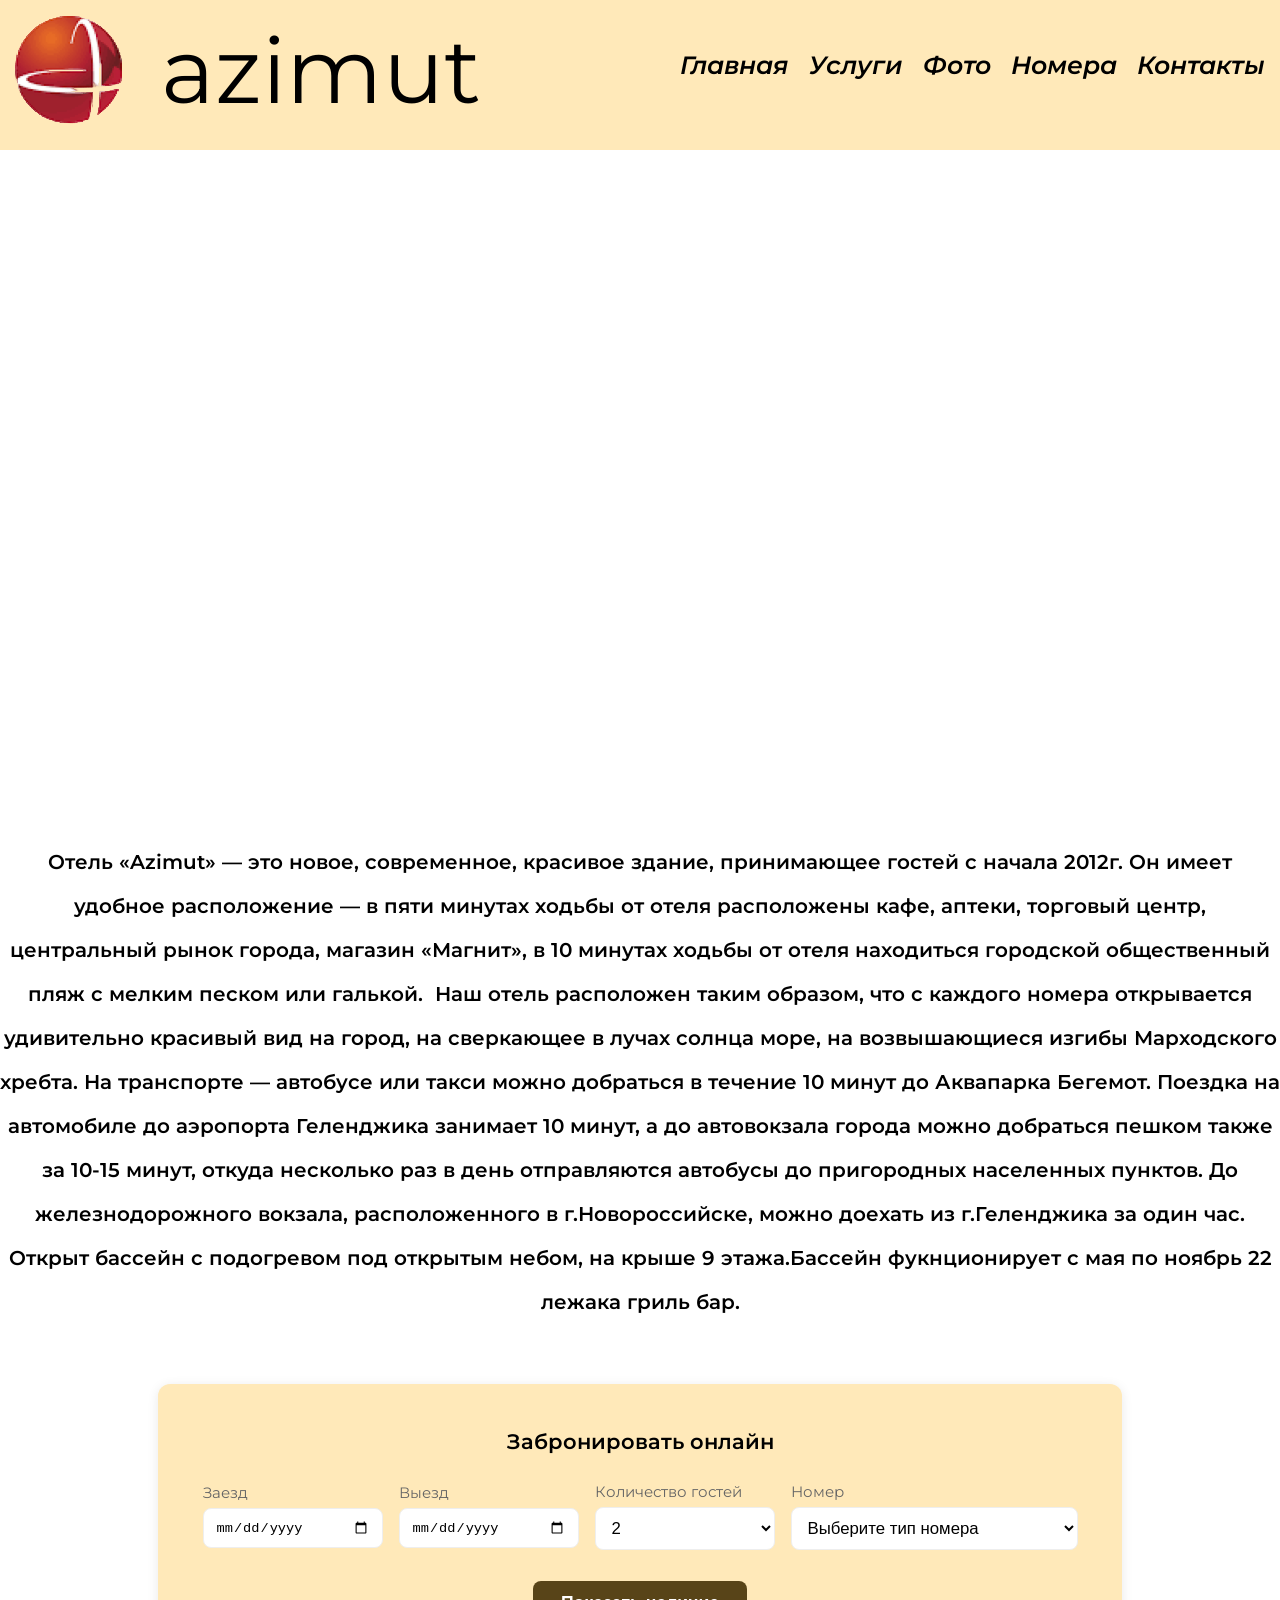
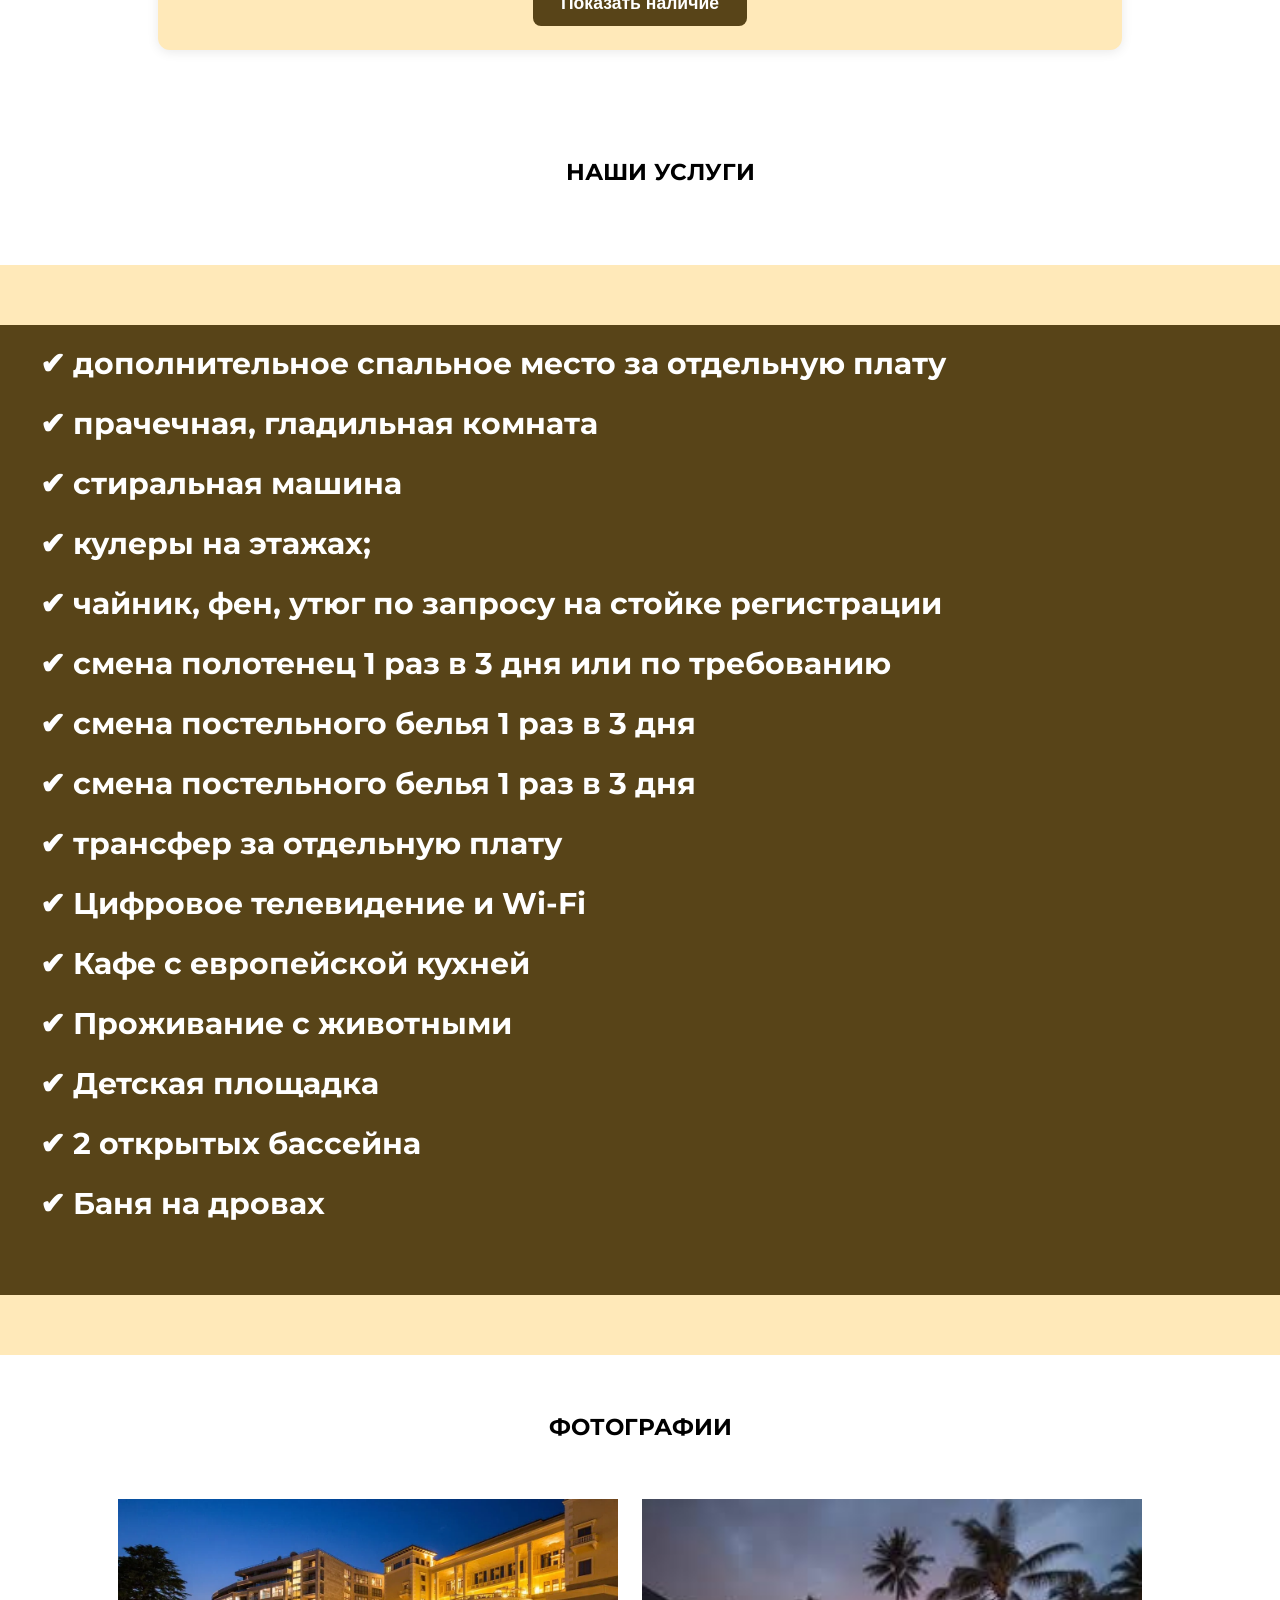
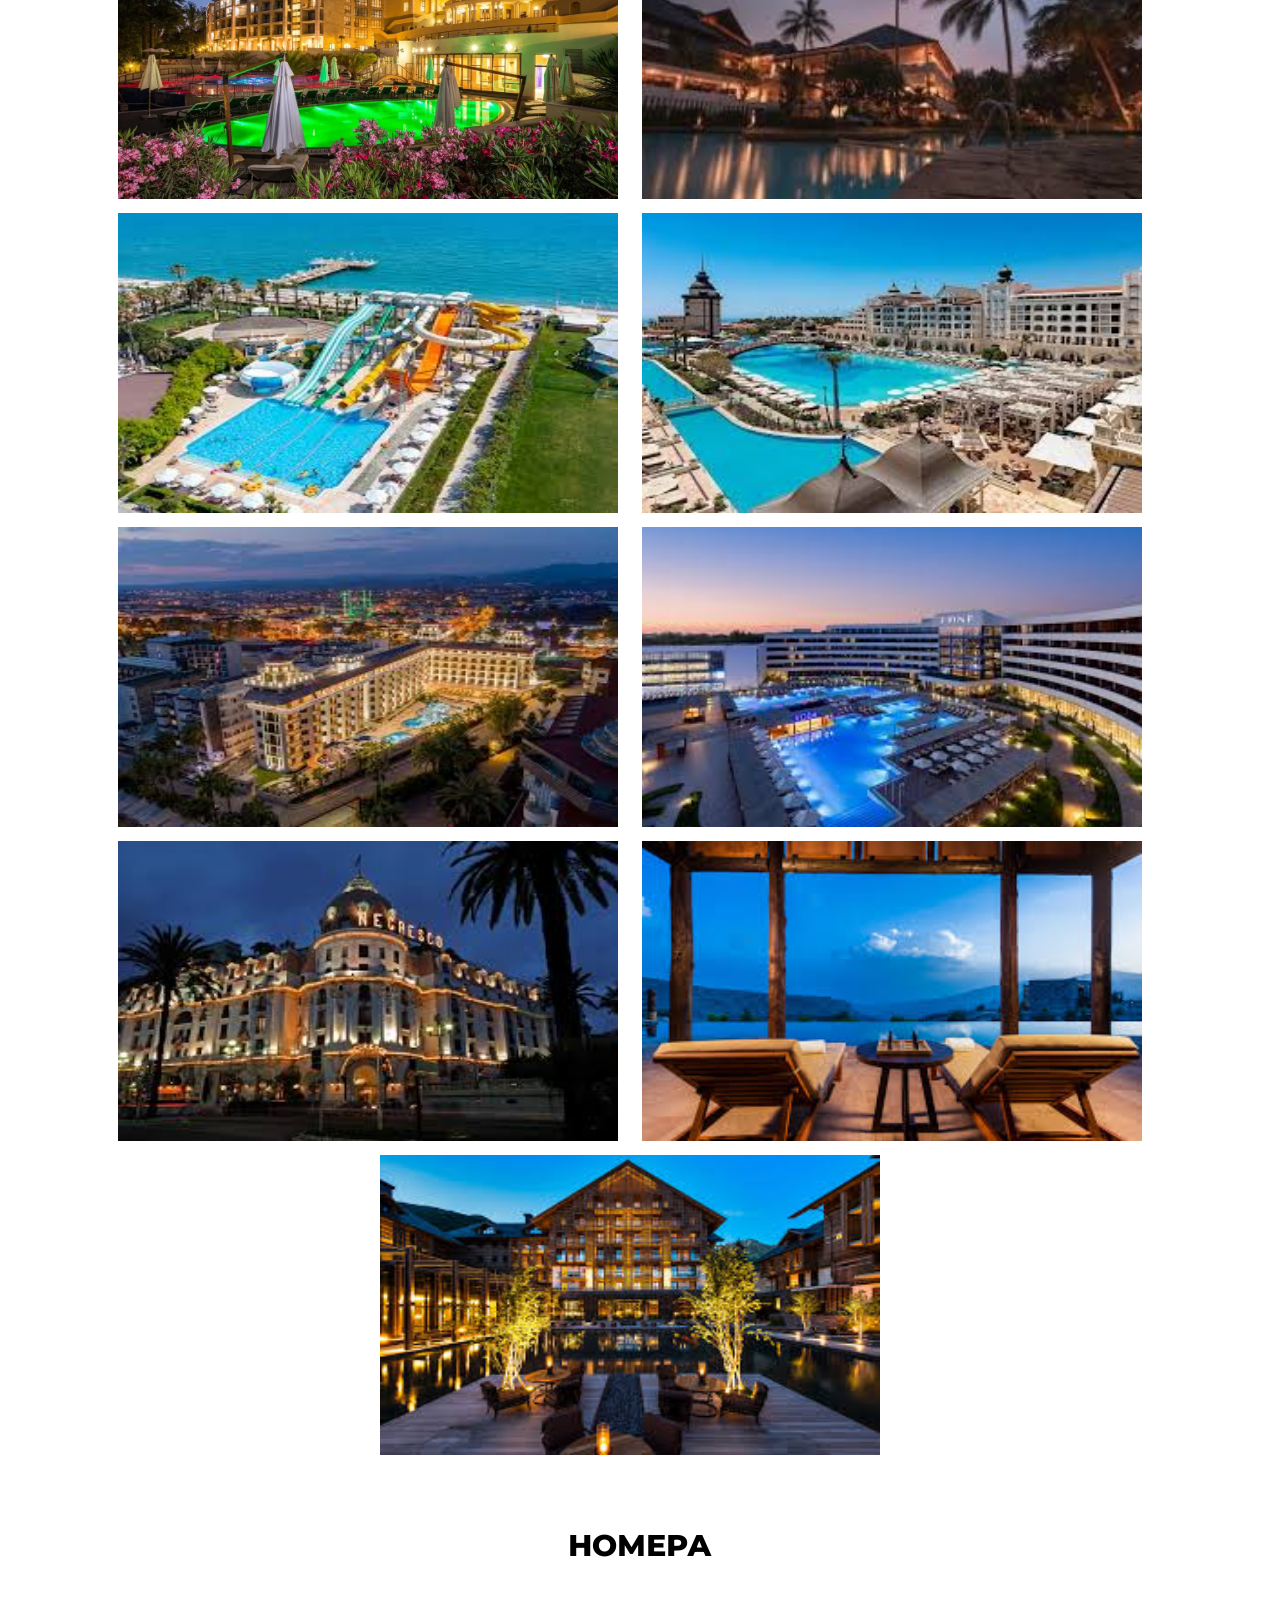
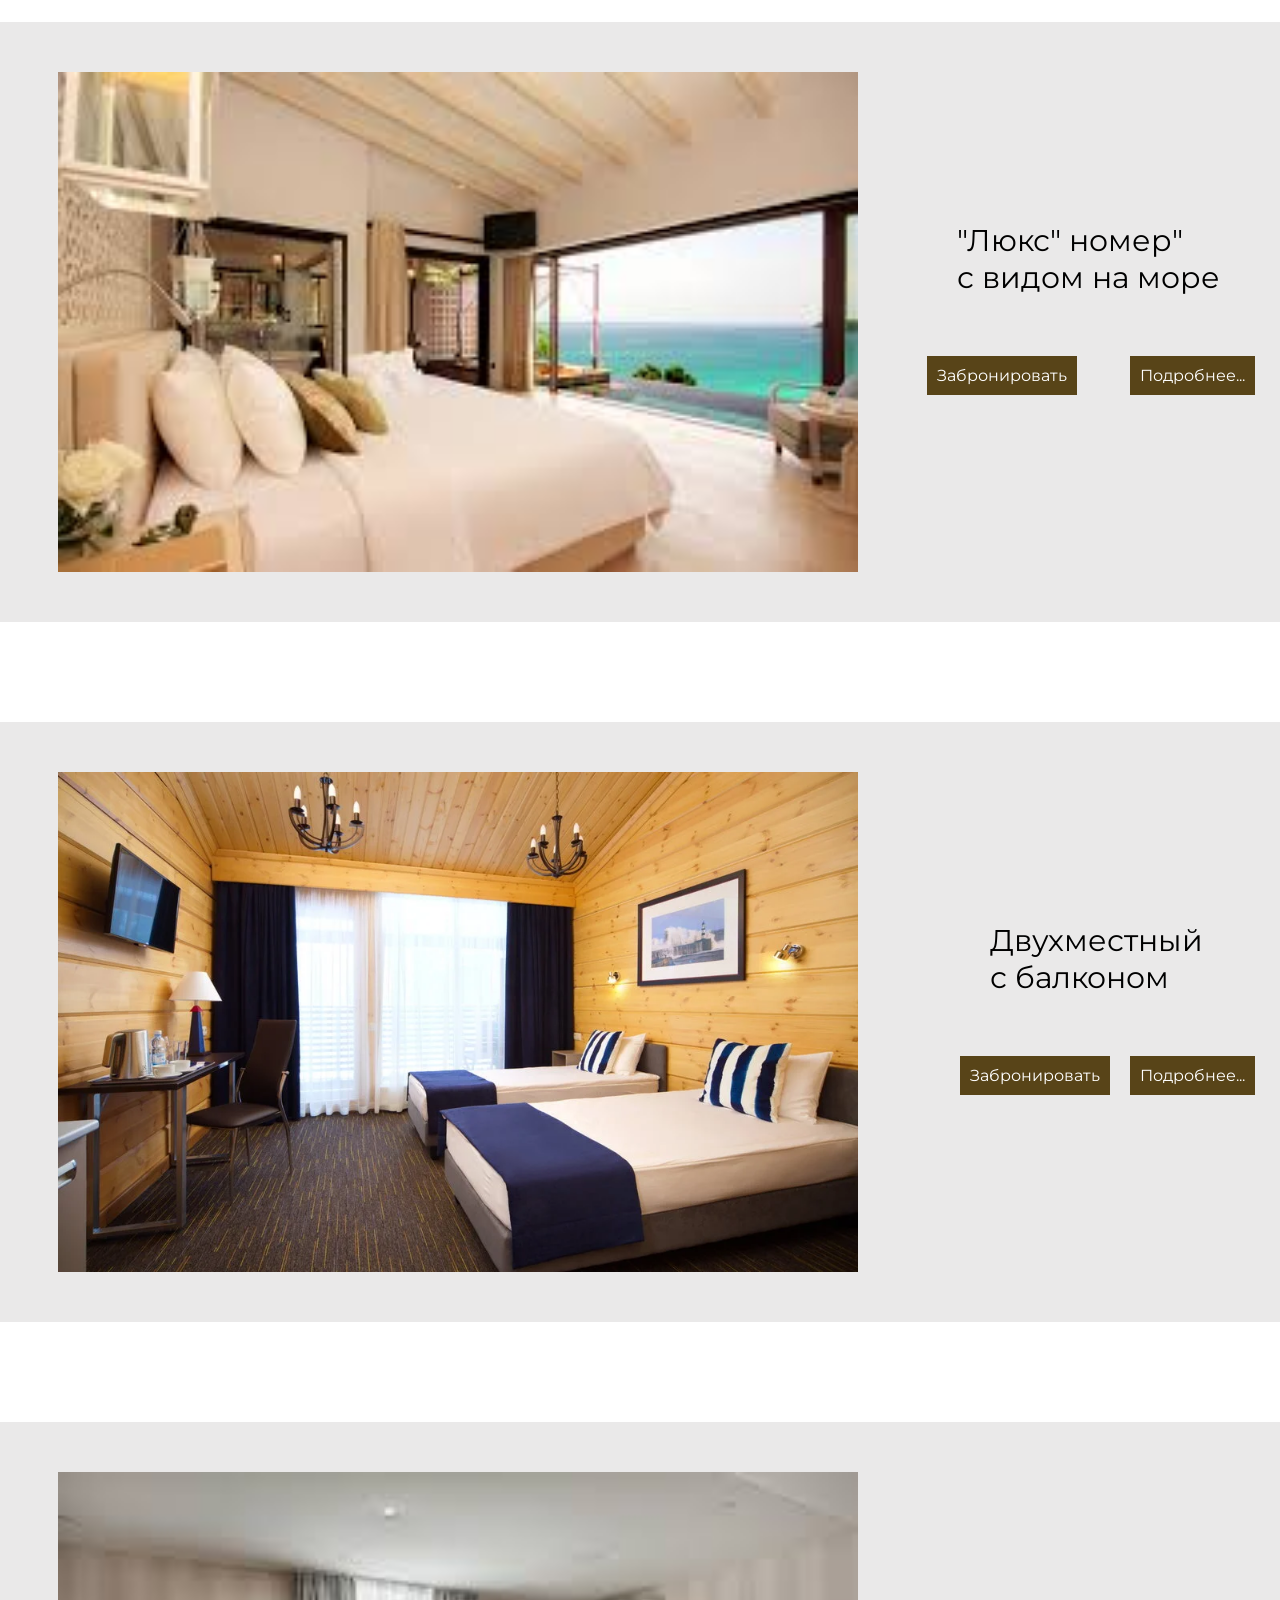
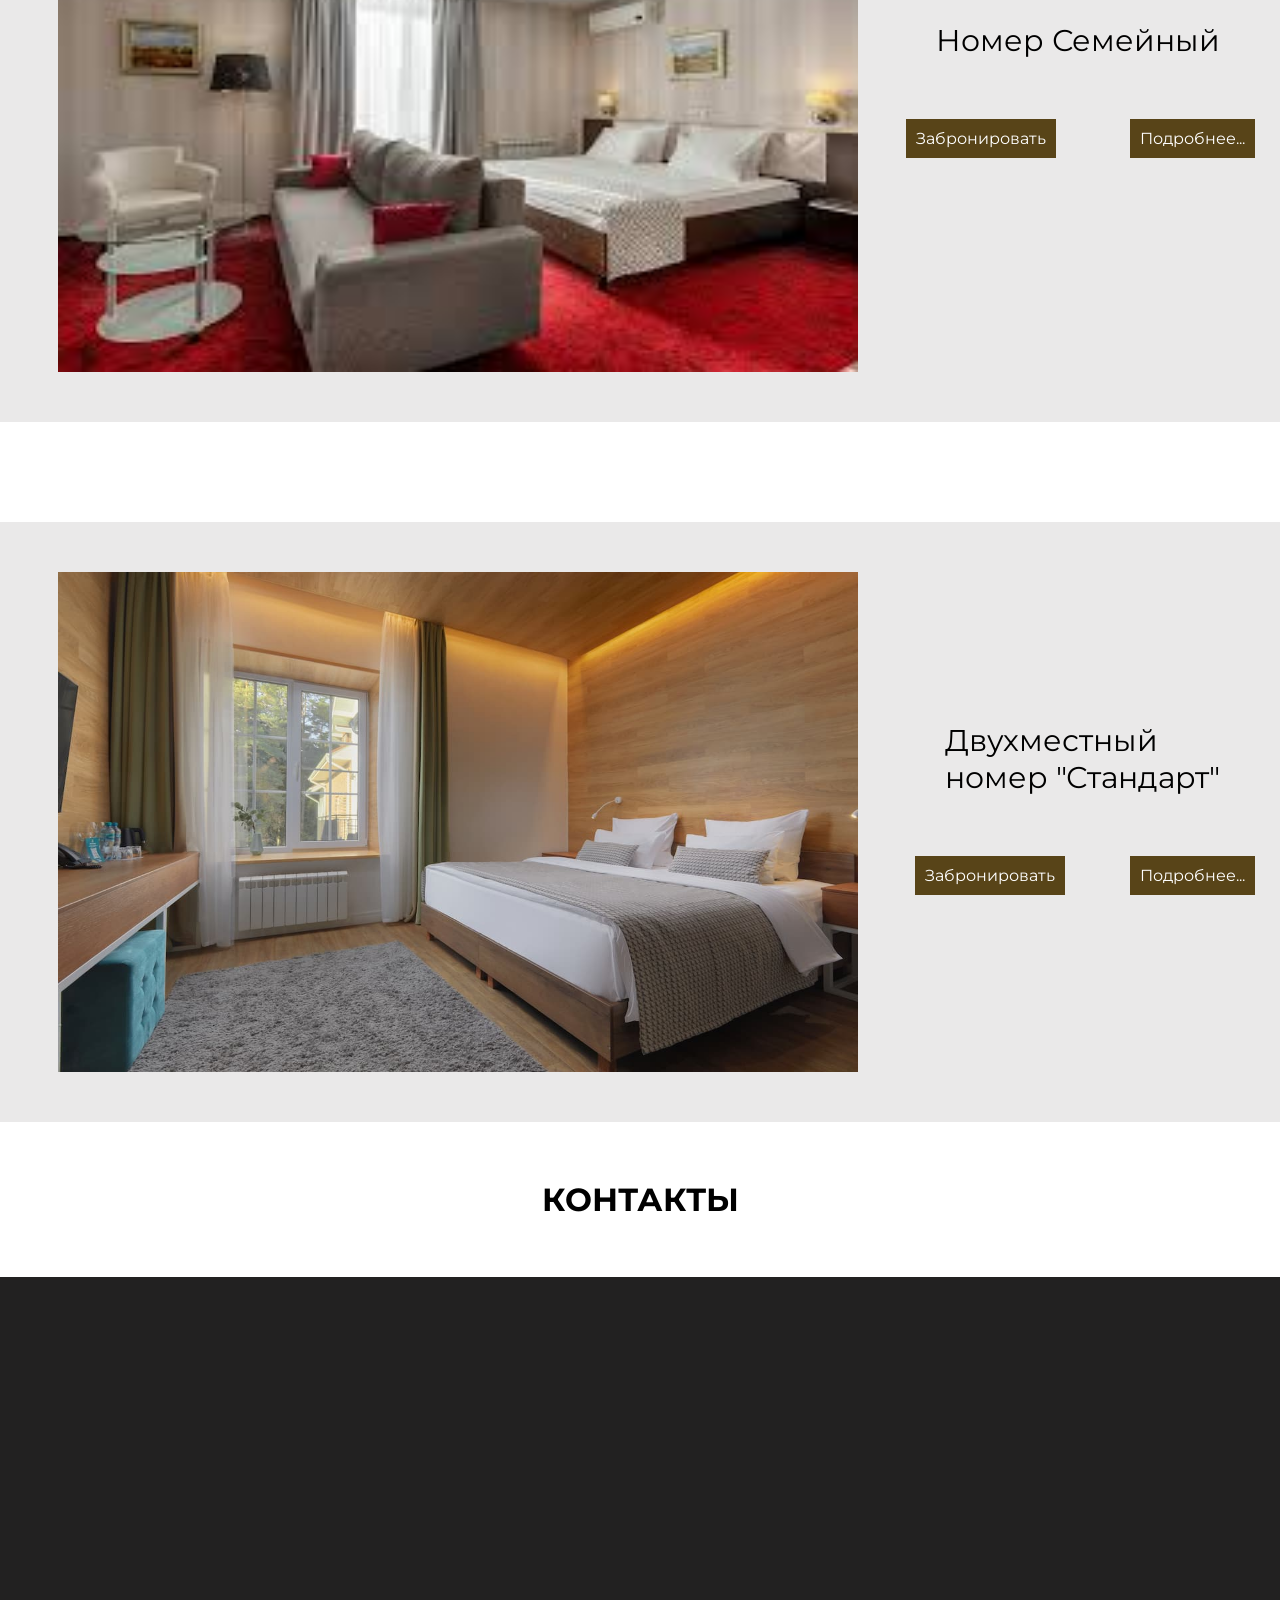
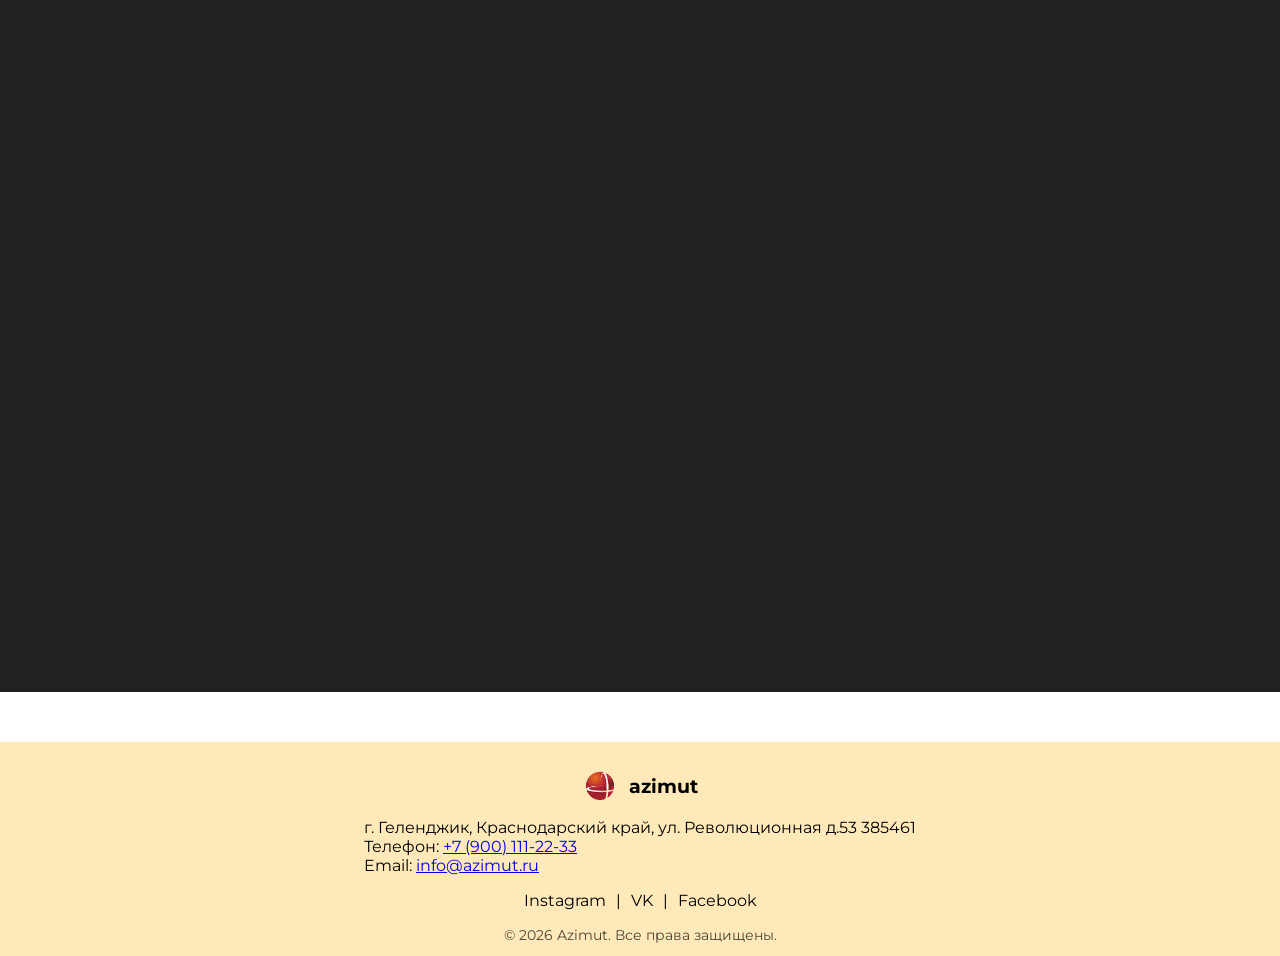
<file: azimut hotel/index.html>
<!DOCTYPE html>
<html lang="en">
<head>
    <meta charset="UTF-8">
    <meta name="viewport" content="width=device-width, initial-scale=1.0">
    <title>AZIMUT HOTELS</title>
    <link rel="stylesheet" href="style.css">
     <link rel="stylesheet" href="https://cdnjs.cloudflare.com/ajax/libs/font-awesome/6.4.2/css/all.min.css">
</head>
<body>
    <header class="header">
        <div class="container">
            <a href="index.html" class="logo">
                <img id="img" src="images/image 1-no-bg-preview (carve.photos).png" alt="Лого">
                <span id="img" class="logo__title">azimut</span>
            </a>
            <div class="burger" id="burgerBtn">
                <span></span>
                <span></span>
                <span></span>
            </div>
        <nav class="header__nav" id="navMenu">
            <a href="#home" class="header__link">Главная</a>
            <a href="#services" class="header__link">Услуги</a>
            <a href="#photo" class="header__link">Фото</a>
            <a href="#numbers" class="header__link">Номера</a>
            <a href="#contacts" class="header__link">Контакты</a>
         </nav>
            
    </header>
    <main>
         <section id="home" class="desc_video section">
            <div class="container">
            <video class="video" src="video/1.mp4" alt="" autoplay muted loop>
            </div>  
        <div class="desc_text">
            <div class="container container_desc">
                <p class="description">Отель «Azimut» — это новое, современное, красивое здание, принимающее гостей с начала 2012г. 
                    Он имеет удобное расположение — в пяти минутах ходьбы от отеля расположены кафе, аптеки, торговый центр, центральный рынок города, магазин «Магнит», в 10 минутах ходьбы от отеля находиться городской общественный пляж с мелким песком или галькой. 
                    Наш отель расположен таким образом, что с каждого номера открывается удивительно красивый вид на город, на сверкающее в лучах солнца море, на возвышающиеся изгибы Марходского хребта.
                    На транспорте — автобусе или такси можно добраться в течение 10 минут до Аквапарка Бегемот. 
                    Поездка на автомобиле до аэропорта Геленджика занимает 10 минут, а до автовокзала города можно добраться пешком также за 10-15 минут, откуда несколько раз в день отправляются автобусы до пригородных населенных пунктов. 
                    До железнодорожного вокзала, расположенного в г.Новороссийске, можно доехать из г.Геленджика за один час.
                    <br>
Открыт бассейн с подогревом под открытым небом, на крыше 9 этажа.Бассейн фукнционирует с мая по ноябрь 22 лежака гриль бар.</p>
            </div>
        </div>
        <div class="booking-bar section">
        <form id="bookingForm">
            <h3>Забронировать онлайн</h3>
            <div class="booking-fields">
            <div class="booking-field">
                <label for="checkin">Заезд</label>
                <input type="date" id="checkin" name="checkin" required>
            </div>
            <div class="booking-field">
                <label for="checkout">Выезд</label>
                <input type="date" id="checkout" name="checkout" required>
            </div>
            <div class="booking-field">
                <label for="guests">Количество гостей</label>
                <select name="guests" id="guests" required>
                <option value="1">1</option>
                <option value="2" selected>2</option>
                <option value="3">3</option>
                <option value="4">4</option>
                </select>
            </div>
            <div class="booking-field">
                <label for="room">Номер</label>
                <select name="room" id="room" required>
                <option value="">Выберите тип номера</option>
                <option value="lux">"Люкс" номер - 6000р</option>
                <option value="double">Двухместный - 3500р</option>
                <option value="family">Семейный - 4300</option>
                <option value="double standart">Двухместный стандарт - 2500р</option>
                </select>
            </div>
            <button type="submit" class="booking-btn">Показать наличие</button>
            </div>
        </form>
        </div>
        <div id="bookingModal" class="modal" style="display:none;">
        <div class="modal-content">
            <span class="close" id="closeModal">&times;</span>
            <h3>Введите ваши данные для бронирования</h3>
            <form id="modalBookingForm">
            <label>Имя:<br>
                <input type="text" name="name" required>
            </label><br>
            <label>Email:<br>
                <input type="email" name="email" required>
            </label><br>
            <label>Телефон:<br>
                <input type="tel" name="phone" required>
            </label><br>
            <label>Способ оплаты:<br>
                <select name="payment" id="payment" required>
                <option value="">Выберите способ оплаты</option>
                <option value="card">Банковская карта</option>
                <option value="cash">Наличные</option>
                <option value="online">Онлайн-оплата</option>
                </select>
            </label>
            <div class="form-group" id="cardNumberGroup" style="display:none;">
                <label for="cardNumber">Номер банковской карты:</label>
                <input type="text" id="cardNumber" name="cardNumber" placeholder="0000 0000 0000 0000">
                <button id="payBtn" class="pay-btn" style= "background:584418; display:none; margin-top:14px;">Оплатить</button>
                <div id="loader" style="display:none; margin: 18px auto; text-align:center;"></div>
            </div>
            <br>
            <button type="submit" id="modalBookBtn" style="background:#584418;color:#fff;padding:8px 16px;border:none;border-radius:6px;cursor:pointer;">Забронировать</button>
            </form>
            <div id="modalResult" style="margin-top:16px;"></div>
        </div>
        </div>
        </section>
        <section id="services" class="services section">
            <div class="container">
                <div class="container__text">
                    <h1>НАШИ УСЛУГИ</h1>
                </div>
            </div>
        </section>
        <section class="wrapper section">
            <div class="container container_wrapper" >
                <div class="wrapper_text">
                    <div class="wrapper__desc">
                        <div class="desc__services">
                            <p id="services">&#10004; дополнительное спальное место за отдельную плату</p>
                            <p id="services">&#10004; прачечная, гладильная комната</p>
                            <p id="services">&#10004; стиральная машина</p>
                            <p id="services">&#10004; кулеры на этажах;</p>
                            <p id="services">&#10004; чайник, фен, утюг по запросу на стойке регистрации</p>
                            <p id="services">&#10004; cмена полотенец 1 раз в 3 дня или по требованию</p>
                            <p id="services">&#10004; смена постельного белья 1 раз в 3 дня</p>
                            <p id="services">&#10004; смена постельного белья 1 раз в 3 дня</p>
                            <p id="services">&#10004; трансфер за отдельную плату</p>
                            <p id="services">&#10004; Цифровое телевидение и Wi-Fi</p>
                            <p id="services">&#10004; Кафе с европейской кухней</p>
                            <p id="services">&#10004; Проживание с животными</p>
                            <p id="services">&#10004; Детская площадка</p>
                            <p id="services">&#10004; 2 открытых бассейна</p>
                            <p id="services">&#10004; Баня на дровах</p>
                        </div>
                    </div>
                </div>
            </div>
        </section>
        <section id="photo" class="images section">
            <div class="container">
                <div class="text">
                    <h1>ФОТОГРАФИИ</h1>
                    <div class="images_hotel">
                        <img class="img" src="images/7f282d.jpg.webp" alt="">
                        <img class="img" src="images/images (1).jpg" alt="">
                        <img class="img" src="images/images (2).jpg" alt="">
                        <img class="img" src="images/images (3).jpg" alt="">
                        <img class="img" src="images/images.jpg" alt="">
                        <img class="img" src="images/Без названия (1).jpg" alt="">
                        <img class="img" src="images/Без названия (2).jpg" alt="">
                        <img class="img" src="images/Без названия (3).jpg" alt="">
                        <img class="img" src="images/Без названия.jpg" alt="">
                    </div>
                </div>
            </div>
        </section>
    </main>
        <section id="numbers" class="numbers section">
            <div class="container">
                <div class="numbers_title">
                    <h1>НОМЕРА</h1>
                </div>
            </div>
            <div class="container container__numbers">
                <div class="number1">
                    <div class="number1__img">

                    </div>
                    <div class="number__title">
                        <div class="number__desc">
                            <img id="n1" src="images/images (5).jpg" alt="">
                            <div class="number_wrapper">
                                <div class="number_text">
                                    <p id="desc__text">"Люкс" номер"<br> с видом на море</p>
                                </div>
                                <div class="number_btn">
                                    <div class="btn1">
                                    Забронировать
                                    </div>
                                    <div class="btn2">
                                    Подробнее...
                                    </div>
                                </div>
                            </div>
                       </div>
                    </div>
                </div>
            </div>
            <div class="container container__numbers">
                <div class="number2">
                    <div class="number2__img">

                    </div>
                    <div class="number__title2">
                        <div class="number__desc">
                            <img id="n1" src="images/отель2.webp" alt="">
                            <div class="number_wrapper">
                                <div class="number_text">
                                    <p id="desc__text">Двухместный<br> с балконом</p>
                                </div>
                                <div class="number_btn">
                                    <div class="btn1">
                                    Забронировать
                                    </div>
                                    <div class="btn2">
                                    Подробнее...
                                    </div>
                                </div>
                            </div>
                       </div>
                    </div>
                </div>
            </div>
            <div class="container container__numbers">
                <div class="number3">
                    <div class="number1__img">

                    </div>
                    <div class="number__title3">
                        <div class="number__desc">
                            <img id="n1" src="images/images (4).jpg" alt="">
                            <div class="number_wrapper">
                                <div class="number_text">
                                    <p id="desc__text">Номер Семейный<br></p>
                                </div>
                                <div class="number_btn">
                                    <div class="btn1">
                                    Забронировать
                                    </div>
                                    <div class="btn2">
                                    Подробнее...
                                    </div>
                                </div>
                            </div>
                    </div>
                </div>
            </div>
            <div class="container container__numbers">
                <div class="number2">
                    <div class="number2__img">

                    </div>
                    <div class="number__title3">
                        <div class="number__desc">
                            <img id="n1" src="images/Стандарт-1.jpg" alt="">
                            <div class="number_wrapper">
                                <div class="number_text">
                                    <p id="desc__text">Двухместный<br> номер "Стандарт"</p>
                                </div>
                                <div class="number_btn">
                                    <div class="btn1">
                                    Забронировать
                                    </div>
                                    <div class="btn2">
                                    Подробнее...
                                    </div>
                                </div>
                            </div>
                       </div>
                    </div>
                </div>
            </div>
            </div>
        </section>
        <div class="container section">
            <h1>КОНТАКТЫ</h1>
        </div>
        <section id="contacts" class="contacts section">
            <div class="container container__contacts">
                <div class="container__maps">
                    <iframe src="https://www.google.com/maps/embed?pb=!1m18!1m12!1m3!1d22738.791800785337!2d38.03259245921428!3d44.56942787178459!2m3!1f0!2f0!3f0!3m2!1i1024!2i768!4f13.1!3m3!1m2!1s0x40f2219f5a7c28b3%3A0xf0e4ac7ff56a85bc!2sMetropol%20Grand%20Hotel%20Gelendzhik!5e0!3m2!1sen!2sru!4v1768858178639!5m2!1sen!2sru" width="1600" height="900" style="border:0;" allowfullscreen="" loading="lazy" referrerpolicy="no-referrer-when-downgrade"></iframe>

                </div>
            </div>
        </section>
        <footer class="footer section">
        <div class="footer__content">
            <div class="footer__logo">
            <img src="images/image 1-no-bg-preview (carve.photos).png" alt="Azimut" style="height:32px;">
            <span>azimut</span>
            </div>
            <div class="footer__contacts">
            <p>г. Геленджик, Краснодарский край, ул. Революционная д.53 385461</p>
            <p>Телефон: <a href="tel:+79001112233">+7 (900) 111-22-33</a></p>
            <p>Email: <a href="mailto:info@azimut.ru">info@azimut.ru</a></p>
            </div>
            <div class="footer__links">
            <a href="#">Instagram</a> | <a href="#">VK</a> | <a href="#">Facebook</a>
            </div>
            <div class="footer__copyright">
            &copy; 2026 Azimut. Все права защищены.
            </div>
        </div>
        </footer>
        <button id="toTopBtn" title="Наверх">
            <i class="fa-regular fa-circle-up"></i>
        </button>
    <script src="script.js"></script> 
    <script src="//code.jivo.ru/widget/z40t6Gqhfj" async></script>

</body>
</html>
</file>
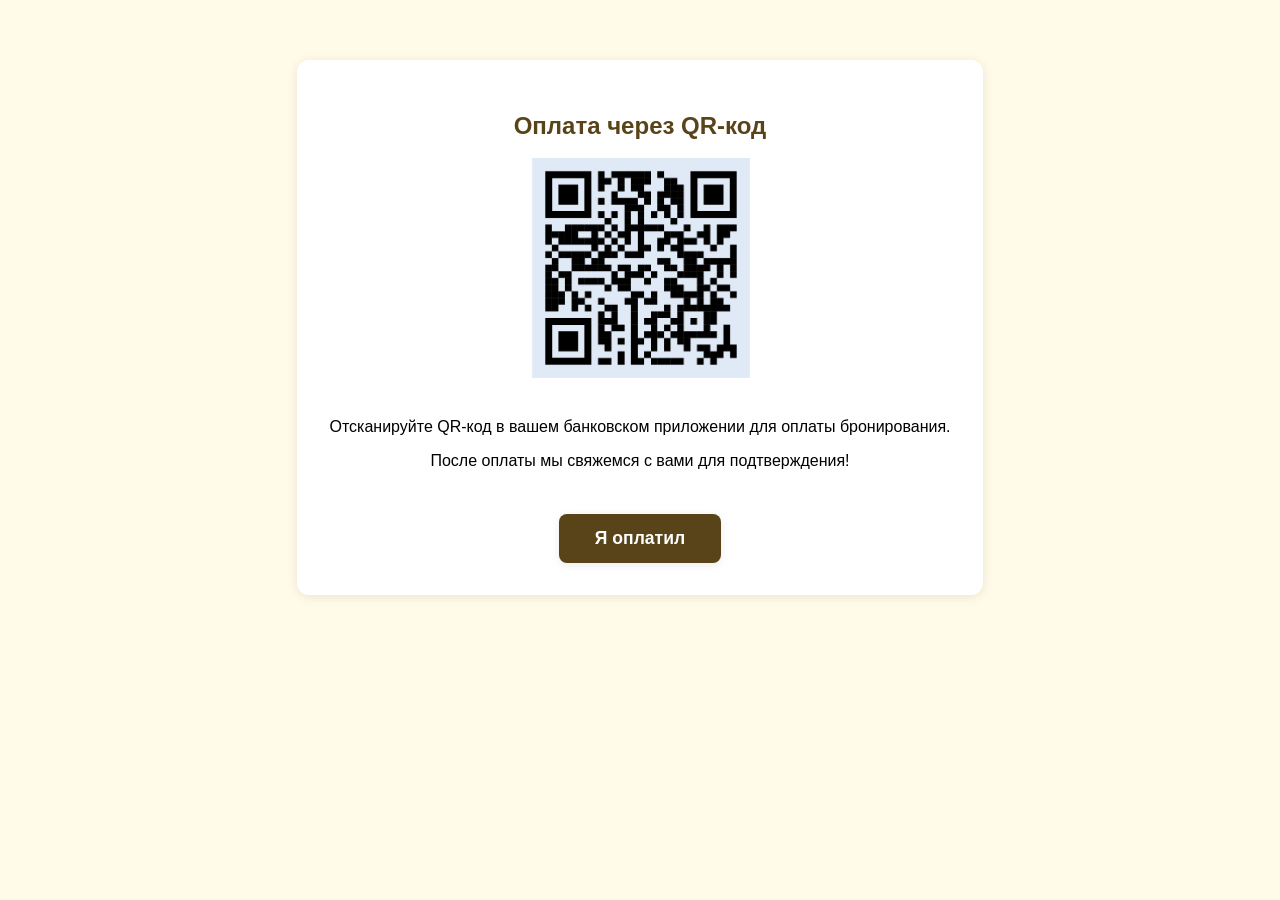
<file: azimut hotel/qr-payment.html>
<!DOCTYPE html>
<html lang="ru">
    <link rel="stylesheet" href="style.css">
<head>
  <meta charset="UTF-8">
  <title>Оплата онлайн</title>
  <style>
    body { background: #fffbe8; font-family: sans-serif; text-align: center; }
    .qr-block { margin: 60px auto; padding: 32px; background: #fff; border-radius: 12px; display: inline-block; }
    .qr-block img { width: 220px; height: 220px; margin-bottom: 20px; }
    .qr-block h2 { color: #584418; margin-bottom: 18px; }
  </style>
</head>
<body>
  <div class="qr-block">
    <h2>Оплата через QR-код</h2>
    <img src="images/qr.png" alt="QR-код для оплаты">
    <p>Отсканируйте QR-код в вашем банковском приложении для оплаты бронирования.</p>
    <p>После оплаты мы свяжемся с вами для подтверждения!</p>
    <button id="paidBtn" class="qr-btn">Я оплатил</button>
  </div>
  
  <script>
    document.getElementById('paidBtn').addEventListener('click', function() {
    document.querySelector('.qr-block').innerHTML = `
      <h2 style="color:#584418;">Оплата прошла успешно!</h2>
      <p>Мы свяжемся с вами в течении 30 минут.</p>
      <button class="main-btn" onclick="window.location.href='index.html'">Вернуться на главную страницу</button>
    `;
  });
</script>
</body>
</html>
</file>
<file: azimut hotel/style.css>
@import url('https://fonts.googleapis.com/css2?family=Montserrat:ital,wght@0,100..900;1,100..900&display=swap');
/* italic 100
   bold 700
   extrabold 800
   SemiBold 600 */



body{
    color: #000;
    letter-spacing: 1.5%;
    margin: 0;
    box-sizing: border-box;
    font-family: "Montserrat", sans-serif;
    scroll-behavior: smooth;
    transition: opacity 0.5s, transform 0.3s;
    

}
html {
  scroll-behavior: smooth;
}

.section {
  opacity: 0;
  transform: translateY(40px);
  transition: opacity 0.7s, transform 0.5s;
}

.section.visible {
  opacity: 1;
  transform: translateY(0);
}

.header {
    background: #ffe9b9;
    height: 150px;
    margin-bottom: 30px;
    
}

.container{
    max-width: 1700px;
    display: flex;
    justify-content: space-between;
    align-items: center;
    margin-left: auto;
    margin-right: auto;
}

.logo {
    display: flex;
    align-items: center;
    gap: 12px;
    width: 70px;
    height: 70px;
    text-decoration: none;
    font-size: 70px;
    color: #000000;
    opacity: 1;
    transition: opacity 0.5s ease;
    text-align: center;
}

#img{
  margin-top: 45px;

}
.logo__title{
    margin-top: 15px;
    font-size: 1.3em;
    display: flex;
    align-items: center;
}

.logo:hover{
    opacity: 0.6;
}
.header__nav {
    word-spacing: 20px;
    margin: 15px;
    display: flex;
    gap: 20px;
  }

.header__link {
    text-decoration: none;
    font-style: italic;
    font-weight: 600;
    font-size: 25px;
    color: #000000;
    opacity: 1;
    transition: opacity 0.5s ease;
    margin-top: 35px;
}
.header__link:hover{
    opacity: 0.6;
}

/* --- Адаптация для планшетов и средних экранов --- */
@media (max-width: 1100px) {
  .container {
    max-width: 95vw;
    padding: 0 20px;
    flex-direction: column;
    align-items: center;
  }
  .logo {
    width: 50px;
    height: 50px;
    font-size: 50px;
    margin-bottom: 12px;
    justify-content: center
  }
  .header_nav {
    margin: 8px 0;
    word-spacing: 8px;
    text-align: center;
    justify-content: center
  }
  .header_link {
    font-size: 18px;
    padding: 8px 4px;
    display: inline-block;
  }
}

@media (max-width: 900px) {
  .container {
    flex-direction: column;
    align-items: center;
    padding: 12px 8px;
  }
  .logo {
    margin-bottom: 10px;
    justify-content: center
  }
  .header_nav {
    gap: 12px;
    margin-bottom: 8px;
    justify-content: center
  }
  .header_link {
    font-size: 1.1em;
    padding: 4px 6px;
  }
  .header {
    height: auto;
    padding: 14px 0;
  }
}

/* --- Адаптация для мобильных устройств --- */
@media (max-width: 700px) {
  .header {
    height: auto;
    padding: 12px 0;
    margin-bottom: 18px;
  }
  .container {
    flex-direction: column;
    align-items: center;
    padding: 0 8px;
  }
  .logo {
    margin-bottom: 8px;
    width: 36px;
    height: 36px;
    font-size: 36px;
    justify-content: center
  }
  .logo__title {
    margin-top: 8px;
    font-size: 1em;
  }
  .header_nav {
    margin: 8px 0;
    word-spacing: 4px;
    text-align: center;
    justify-content: center
  }
  .header_link {
    font-size: 16px;
    padding: 6px 4px;
    display: inline-block;
  }
}

/* --- Адаптация для очень маленьких экранов --- */
@media (max-width: 400px) {
  .logo {
    width: 24px;
    height: 24px;
    font-size: 24px;
    justify-content: center
  }
  .header_link {
    font-size: 13px;
    padding: 4px 2px;
  }
}

/* Бургер скрыт на больших экранах */
.burger {
  display: none;
  flex-direction: column;
  gap: 4px;
  cursor: pointer;
  margin-top: 8px;
}
.burger span {
  display: block;
  width: 28px;
  height: 4px;
  background: #000;
  border-radius: 2px;
}


.header__nav {
  gap: 20px;
  top: 100%;
}

/* Адаптация для мобильных */
@media (max-width: 615px) {
  .container {
    display: flex;
    flex-direction: row;
    align-items: center;
    justify-content: space-between;
    padding: 0 12px;
  }
  .logo {
    justify-content: start;
    width: 100%;
  }

  #img{
      height: 50px;
      margin-top: 5px;
  }
  .header__nav {
    display: none !important;
    max-height: 0;
    opacity: 0;
    overflow: hidden;
    flex-direction: column;
    gap: 12px;
    background: #ffe9b9;
    position: absolute;
    top: 60px;
    left: 0;
    right: 0;
    z-index: 100;
    padding: 0 0;
    text-align: center;
    border: none;
  }
  .header__nav.open {
    max-height: 700px;
    opacity: 1;
    padding: 12px 0;
    display: flex !important;
    flex-direction: column !important;
    gap: 12px;
  }
  .burger {
    display: flex !important;
    margin-top: 2px;
  }
}




.desc_video .container .video{
    width: 100%;
    height: 30%;
}
.description{
    color: #000000;
    font-weight: 600;
    font-size: 20px;
    line-height: 44px;
    display: flex;
    align-items: center;
    text-align: center;
    
    
}

.booking-bar {
  background: #ffe9b9;
  padding: 24px 32px;
  border-radius: 12px;
  max-width: 900px;
  margin: 40px auto;
  box-shadow: 0 2px 12px rgba(0,0,0,0.09);
}

.booking-bar h3 {
  text-align: center;
  margin-bottom: 18px;
  color: #000;
  font-weight: 600;
  font-size: 1.3em;
}

.booking-fields {
  display: flex;
  gap: 16px;
  justify-content: center;
  align-items: center;
  flex-wrap: wrap; /* чтобы форма не ломалась на маленьких экранах */
}

.booking-field {
  display: flex;
  flex-direction: column;
  min-width: 180px;
}

.booking-field label {
  font-size: 0.95em;
  color: #666;
  margin-bottom: 6px;
  margin-top: 10px;
}

.booking-field input,
.booking-field select {
  padding: 10px 12px;
  border-radius: 8px;
  border: 1px solid #eee;
  background: #fff;
  font-size: 1.05em;
  outline: none;
}

.booking-btn {
  padding: 12px 28px;
  border-radius: 8px;
  border: none;
  background: #584418;
  color: #fff;
  font-size: 1.1em;
  font-weight: 600;
  cursor: pointer;
  transition: background 0.2s;
  margin-top: 15px;
}
.booking-btn:hover {
  background: #b3873a;
}


.modal {
  position: fixed;
  z-index: 1000;
  left: 0; top: 0; width: 100%; height: 100%;
  background: rgba(0,0,0,0.4);
  display: none; /* скрыто по умолчанию */
}
.modal-content {
  background: #fffbe8;
  margin: 80px auto;
  padding: 24px 32px;
  border-radius: 10px;
  max-width: 400px;
  box-shadow: 0 2px 12px rgba(0,0,0,0.15);
  position: relative;
}
.close {
  position: absolute;
  top: 10px; right: 14px;
  font-size: 1.5em;
  color: #584418;
  cursor: pointer;
}
#modalBookingForm {
  display: flex;
  flex-direction: column;
  gap: 14px;
}

.form-group {
  display: flex;
  flex-direction: column;
}

#modalBookingForm label {
  font-size: 1em;
  color: #584418;
  margin-bottom: 4px;
  font-weight: 500;
}

#modalBookingForm input,
#modalBookingForm select {
  padding: 10px;
  border-radius: 6px;
  border: 1px solid #ccc;
  font-size: 1em;
  background: #fff;
  transition: border-color 0.2s;
}

#modalBookingForm input:focus,
#modalBookingForm select:focus {
  border-color: #584418;
  outline: none;
}
#cardNumberGroup {
  flex-direction: column;
  gap: 4px;
}

.modal-btn {
  background: #584418;
  color: #fff;
  border: none;
  border-radius: 8px;
  padding: 12px;
  font-size: 1.1em;
  font-weight: bold;
  cursor: pointer;
  margin-top: 8px;
  transition: background 0.2s;
  box-shadow: 0 2px 8px rgba(0,0,0,0.08);
}

.modal-btn:hover {
  background: #b3873a;
}

.pay-btn {
  background: #584418;
  color: #fff;
  border: none;
  border-radius: 6px;
  padding: 8px 24px;
  font-size: 1em;
  font-weight: bold;
  cursor: pointer;
  margin-top: 10px;
  transition: background 0.2s;
  box-shadow: 0 2px 8px rgba(0,0,0,0.08);
  display: block;
}

.pay-btn:hover {
  background: #a0742b;
}

.loader {
  border: 4px solid #f3f3f3;
  border-top: 4px solid #b68b3c;
  border-radius: 50%;
  width: 38px;
  height: 38px;
  animation: spin 1s linear infinite;
  display: inline-block;
}

@keyframes spin {
  0% { transform: rotate(0deg);}
  100% { transform: rotate(360deg);}
}

.qr-block {
  margin: 60px auto;
  padding: 32px;
  background: #fff;
  border-radius: 12px;
  display: flex;
  flex-direction: column;
  align-items: center;
  box-shadow: 0 2px 12px rgba(0,0,0,0.09);
}

.qr-btn {
  margin-top: 28px;
  padding: 14px 36px;
  background: #584418;
  color: #fff;
  border: none;
  border-radius: 8px;
  font-size: 1.1em;
  font-weight: 600;
  cursor: pointer;
  box-shadow: 0 2px 8px rgba(0,0,0,0.08);
  transition: background 0.2s;
  text-align: center;
}

.qr-btn:hover {
  background: #b3873a;
}
.main-btn {
  margin-top: 30px;
  padding: 14px 36px;
  background: #584418;
  color: #fff;
  border: none;
  border-radius: 8px;
  font-size: 1.1em;
  font-weight: 600;
  cursor: pointer;
  box-shadow: 0 2px 8px rgba(0,0,0,0.08);
  transition: background 0.2s;
  text-align: center;
}
.main-btn:hover {
  background: #b3873a;
}

.container__text {
    margin: -15px auto 0 auto;
    font-weight: 800;
    font-size: 15px;
    line-height: 39px;
    background-color: #fff;
    color: #000;
    margin-bottom: 35px;
    
}
.wrapper .wrapper_text{
    background: #FFE9B9;
    width: 1850px;
    height: 1090px;
    margin-left: auto;
    margin-right: auto;
   
    
}

.wrapper .wrapper_text .wrapper__desc{
    background: #584418;
    width: 1600px;
    height: 970px;
    margin-left: auto;
    margin-right: auto;
    margin-top: 60px;
    

}
.desc__services{
    margin-bottom: 50px;
}

#services{
    font-size: 30px;
    color: #fff;
    font-weight: 700;
    margin: 23px 0 0 40px;
    position: relative;
        top: 20px;
}



@media (max-width: 1200px) {
  .wrapper .wrapper_text {
    width: 95vw;
    height: auto;
    padding: 24px 8px;
  }
  .wrapper .wrapper_text .wrapper__desc {
    width: 90vw;
    height: auto;
    margin-top: 32px;
    padding: 16px 8px;
  }
}


@media (max-width: 700px) {
  .container__text {
    font-size: 13px;
    line-height: 1.5;
    margin: 8px 8px 24px 8px;
    padding: 8px;
    background-color: #fff;
  }
  .wrapper .wrapper_text {
    width: 100vw;
    min-width: 0;
    height: auto;
    padding: 12px 0;
    margin: 0;
    background: #FFE9B9;
  }
  .wrapper .wrapper_text .wrapper__desc {
    width: 98vw;
    min-width: 0;
    height: auto;
    margin: 12px auto 0 auto;
    padding: 10px 6px;
    background: #584418;
  }
  #services {
    font-size: 20px;
    margin: 12px 0 0 8px;
    top: 0;
  }
  .desc__services {
    margin-bottom: 24px;
  }
}


@media (max-width: 400px) {
  .container__text {
    font-size: 11px;
    padding: 4px;
    margin-bottom: 12px;
  }
  #services {
    font-size: 16px;
    margin: 6px 0 0 4px;
  }
}


.images .container .text{
    text-align: center;
    font-size: 15px;
    font-weight: 800;
    padding: 0;
}
.images .text .images_hotel{
    transition: 1s;
    overflow: hidden;
     margin: 30px 0 0 0;
}
.images .text .images_hotel .img{
    width: 500px;
    height: 300px;
    margin-right: 20px;
    margin-bottom: 10px;
    transition: 1s;
}
.img:hover{
    transform: scale(1.07);
}

@media (max-width: 1100px) {
    .images .text .images_hotel .img {
        width: 350px;
        height: 210px;
        margin-right: 12px;
        margin-bottom: 8px;
    }
}

@media (max-width: 700px) {
    .images .container .text {
        font-size: 13px;
        font-weight: 700;
        padding: 0 6px;
    }
    .images .text .images_hotel {
        flex-direction: column;
        align-items: center;
        gap: 10px;
        margin: 18px 0 0 0;
    }
    .images .text .images_hotel .img {
        width: 95vw;
        max-width: 320px;
        height: auto;
        margin-right: 0;
        margin-bottom: 8px;
    }
}

@media (max-width: 400px) {
    .images .text .images_hotel .img {
        width: 90vw;
        max-width: 170px;
        height: auto;
    }
    .images .container .text {
        font-size: 11px;
    }
}


.numbers_title{
    margin-right: auto;
    margin-left: auto;
}
.numbers_title h1{
    font-weight: 800;
    font-size: 30px;
}
.container__numbers{
    display: block;
}
.number1{
    width: 1300px;
    height: 600px;
    background-color: #EAE9E9;
    margin-right: auto;
}
.number2{
    margin-left: auto;
    margin-top: 100px;
    background-color: #EAE9E9;
    height: 600px;
    width: 1300px;    
}
.number3{
    margin-right: auto;
    margin-top: 100px;
    background-color: #EAE9E9;
    height: 600px;
    width: 1300px;   
}
.number4{
    margin-left: auto;
    margin-top: 100px;
    background-color: #EAE9E9;
    height: 600px;
    width: 1300px; 
}
.number__desc{
    display: flex;
    justify-content: space-between;
}
#n1{
    width: 800px;
    height: 500px;
    margin: 50px 25px 70px 58px;
}

.number_wrapper{
    display: inline-block;
}
#desc__text {
    font-size: 30px;
    margin: 200px 80px 60px 0;
}

.number_btn{
    display: flex;
    justify-content: space-between;
    margin-right: 45px;
    margin-left: 0;
}

.btn1{
    text-decoration: none;
    background-color: #584418;
    color: #fff;
    border: 10px solid #584418;
    transition: 1s;
    cursor: pointer;
    margin-left: -30px;
    margin-right: 20px;
}

.btn1:hover{
    opacity: 0.8;
    background-color: #3b2d0e;
    border: 10px solid #3b2d0e;
}

.btn2{
    text-decoration: none;
    background-color: #584418;
    color: #fff;
    border: 10px solid #584418;
    transition: 1s;
    cursor: pointer;
}

.btn2:hover{
    opacity: 0.8;
    background-color: #3b2d0e;
    border: 10px solid #3b2d0e;
}

@media (max-width: 1100px) {
    .container__numbers {
        gap: 16px;
        margin-bottom: 24px;
    }
    .number1, .number2, .number3 {
        max-width: 95vw;
        padding: 16px;
        gap: 12px;
    }
    img#n1 {
        width: 120px;
        height: 90px;
    }
    .number_text {
        font-size: 1em;
    }
}

@media (max-width: 700px) {
    .container__numbers {
        flex-direction: column;
        gap: 12px;
        margin-bottom: 16px;
    }
    .number1, .number2, .number3 {
        flex-direction: column;
        align-items: center;
        max-width: 98vw;
        padding: 10px;
        gap: 8px;
    }
    .number__desc {
        flex-direction: column;
        gap: 8px;
        align-items: center;
    }
    img#n1 {
        width: 95vw;
        max-width: 260px;
        height: auto;
    }
    .number_text {
        font-size: 0.95em;
        text-align: center;
    }
    .number_btn {
        flex-direction: column;
        gap: 8px;
        width: 100%;
        align-items: center;
    }
    .btn1, .btn2 {
        width: 90%;
        font-size: 1em;
        padding: 8px;
    }
}

@media (max-width: 400px) {
    img#n1 {
        width: 90vw;
        max-width: 160px;
    }
    .number_text {
        font-size: 0.85em;
    }
}



.container__contacts{
    margin-left: auto;
    width: 1900px;
    height: 1015px;
    background-color: #222121;
    margin-bottom: 50px;
}
.container h1{
    margin-left: auto;
    margin-right: auto;
    margin-top: 58px;
    margin-bottom: 58px;
}
.container__maps{
    margin: 65px 20px 0 20px;
    margin-right: auto;
    margin-left: auto;
}

.indentation{
    margin-top: 50px;
    height: 50px;
    background-color: #ffe9b9;
}

#toTopBtn {
  position: fixed;
  right: 30px;
  bottom: 65px;
  width: 70px;
  height: 70px;
  border: none;
  border-radius: 50%;
  background: #584418;
  color: #fff;
  font-size: 2.7em;
  cursor: pointer;
  box-shadow: 0 2px 8px rgba(0,0,0,0.15);
  display: none;
  align-items: center;
  justify-content: center;
  transition: background 0.2s, opacity 0.2s;
  opacity: 0.8;
  z-index: 1000;
}
#toTopBtn:hover {
  background: #b68b3c;
  opacity: 1;
}
#toTopBtn i {
  pointer-events: none;
}

@media (max-width: 1200px) {
  .container__contacts {
    width: 98vw;
    min-width: 0;
    height: auto;
    padding: 24px 8px;
    margin-left: auto;
    margin-right: auto;
  }
  .container h1 {
    margin-top: 36px;
    margin-bottom: 36px;
    font-size: 2em;
    text-align: center;
  }
  .container__maps {
    margin: 40px 8px 0 8px;
    min-width: 0;
  }
  .indentation {
    margin-top: 30px;
    height: 30px;
  }
  #toTopBtn {
    width: 60px;
    height: 60px;
    right: 16px;
    bottom: 40px;
    font-size: 2em;
  }
}

@media (max-width: 700px) {
  .container__contacts {
    width: 100vw;
    min-width: 0;
    height: auto;
    padding: 12px 0;
    margin-bottom: 24px;
    background-color: #222121;
  }
  .container h1 {
    margin-top: 24px;
    margin-bottom: 24px;
    font-size: 1.2em;
    text-align: center;
  }
  .container__maps {
    margin: 24px 2vw 0 2vw;
    min-width: 0;
  }
  .indentation {
    margin-top: 16px;
    height: 16px;
  }
  #toTopBtn {
    width: 48px;
    height: 48px;
    right: 8px;
    bottom: 16px;
    font-size: 1.3em;
  }
}

@media (max-width: 400px) {
  .container__contacts {
    padding: 4px 0;
    margin-bottom: 12px;
  }
  .container h1 {
    margin-top: 12px;
    margin-bottom: 12px;
    font-size: 1em;
  }
  .container__maps {
    margin: 8px 0 0 0;
  }
  .indentation {
    margin-top: 8px;
    height: 8px;
  }
  #toTopBtn {
    width: 36px;
    height: 36px;
    font-size: 1em;
  }
}

.footer {
  background: #FFE9B9;
  color: #000;
  padding: 28px 0 12px 0;
  font-size: 1em;
}
.footer__content {
  max-width: 1100px;
  margin: 0 auto;
  display: flex;
  flex-direction: column;
  align-items: center;
  gap: 16px;
}
.footer__logo {
  display: flex;
  align-items: center;
  gap: 8px;
  font-size: 1.2em;
  font-weight: bold;
}
.footer__contacts p,
.footer__links {
  margin: 0;
  font-size: 1em;
}
.footer__links a {
  color: #000;
  text-decoration: none;
  margin: 0 6px;
}
.footer__links a:hover {
  text-decoration: underline;
}
.footer__copyright {
  font-size: 0.9em;
  opacity: 0.7;
}

@media (max-width: 600px) {
  .footer__content {
    padding: 0 8px;
    font-size: 0.95em;
  }
  .footer__logo img {
    height: 24px;
  }
}
</file>
